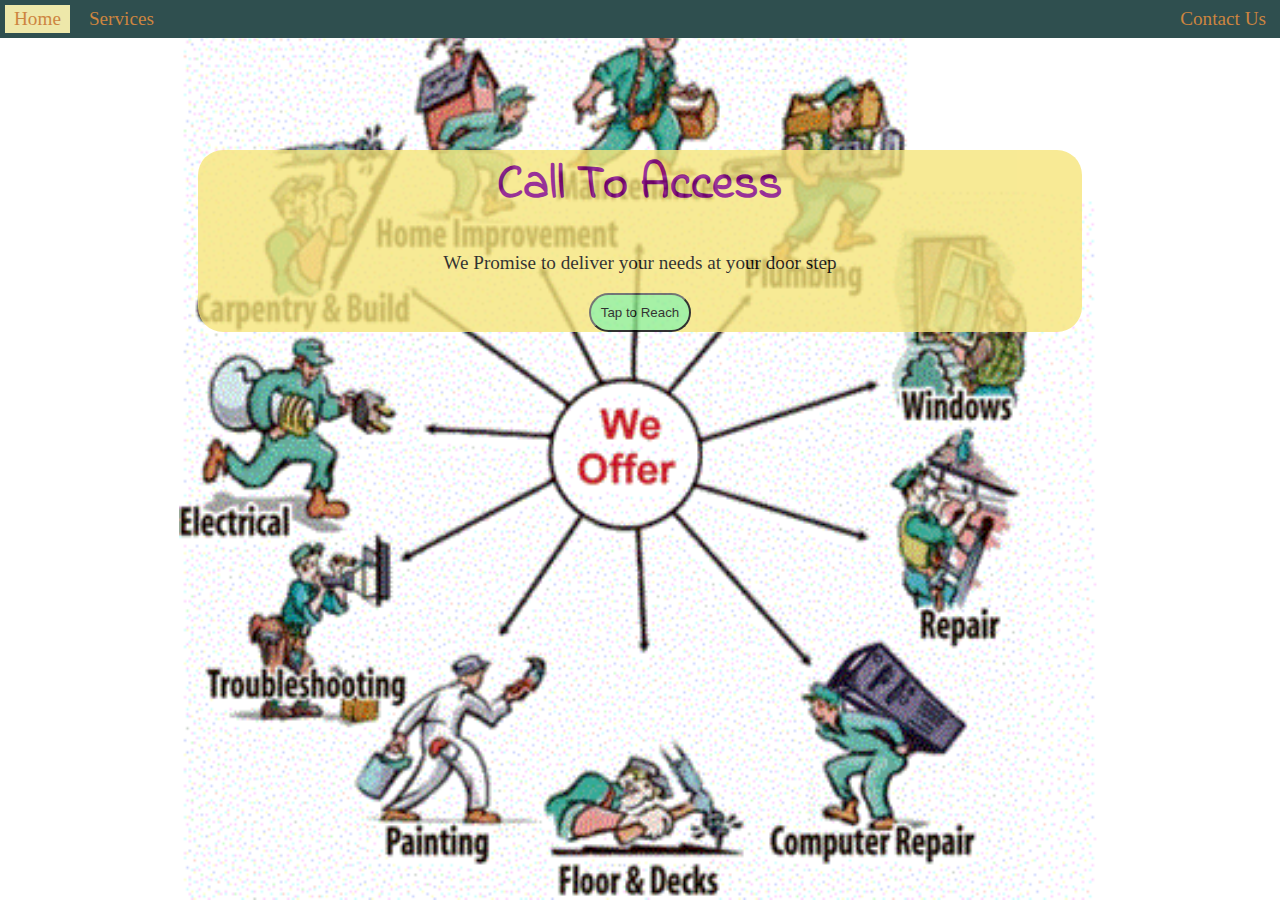
<file: index.html>
<!DOCTYPE html>
<html lang="en">
<head>
    <meta charset="UTF-8">
    <title>Call To Access</title>
    <link rel="stylesheet" href="CSS/index.css">
    <link rel="stylesheet" href="https://use.fontawesome.com/releases/v5.1.0/css/all.css" integrity="sha384-lKuwvrZot6UHsBSfcMvOkWwlCMgc0TaWr+30HWe3a4ltaBwTZhyTEggF5tJv8tbt" crossorigin="anonymous">
    <link href="https://fonts.googleapis.com/css?family=Gaegu" rel="stylesheet">
    <link href="https://fonts.googleapis.com/css?family=Gaegu|Indie+Flower" rel="stylesheet">
    
</head>
<body>
    <ul>
        <li class="active"><a href="#">Home</a></li>
<!--        <li><a href="#">About Us</a></li>-->
        <li><a href="UserSignUp.html">Services</a></li>
        <li class="righty"><a href="#">Contact Us</a></li>
        <li class="righty"><a href="SignUpPage.html"><i class="fas fa-users"></i></a></li>
    </ul>
    
  <div>
       
  <i class="fa fa-american-sign-language-interpreting" aria-hidden="true"></i>
   <h1>Call To Access</h1>
   <p>We Promise to deliver your needs at your door step</p>
    <a href="SignUpPage.html"><button>Tap to Reach</button></a>   
<!--  <button>Tap to Reach</button>-->
 </div>
    
</body>
</html>
</file>
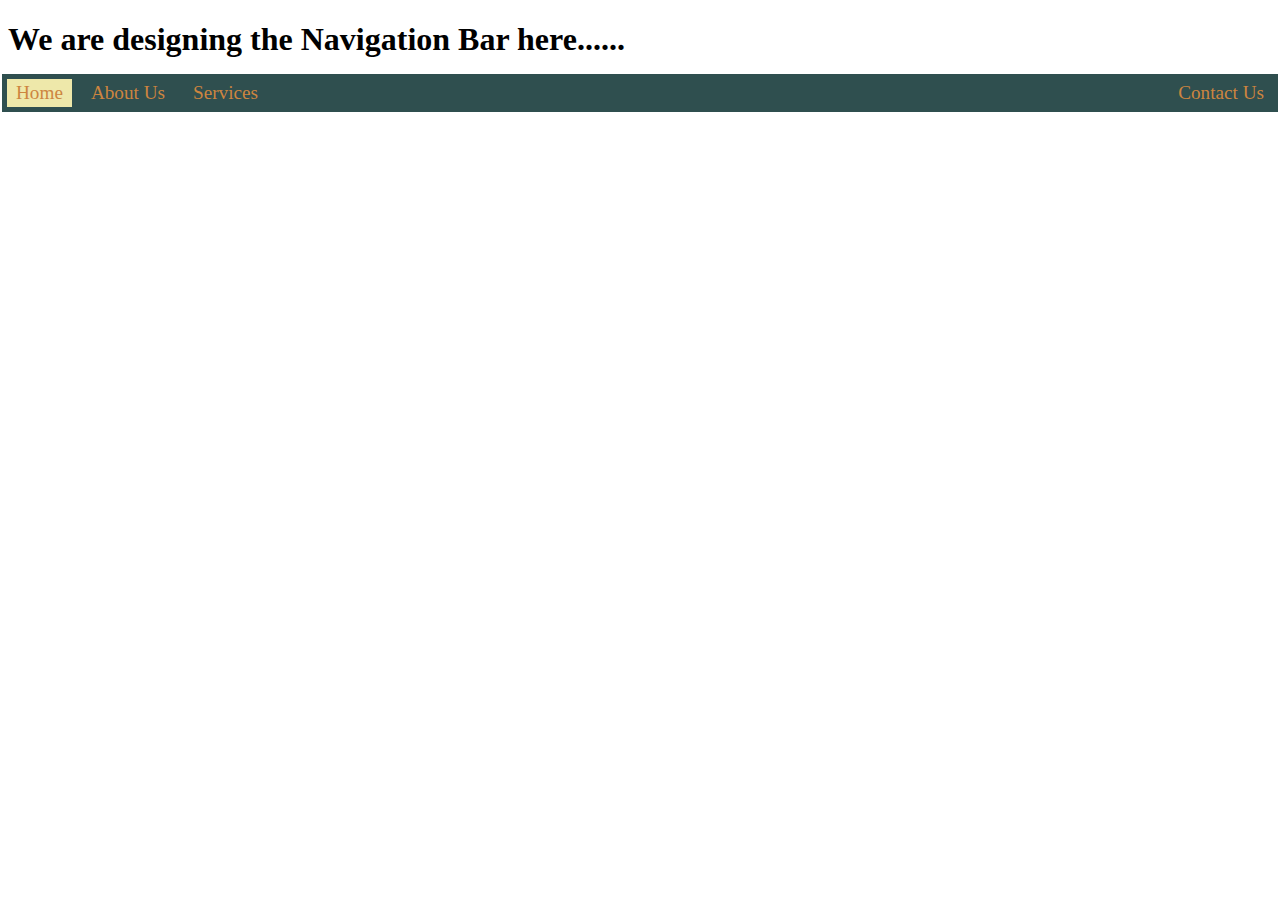
<file: nav.html>
<!DOCTYPE html>
<html lang="en">
<head>
    <meta charset="UTF-8">
    <title>Navigation Bar</title>
    <link rel="stylesheet" href="CSS/nav.css">
    <link rel="stylesheet" href="https://use.fontawesome.com/releases/v5.1.0/css/all.css" integrity="sha384-lKuwvrZot6UHsBSfcMvOkWwlCMgc0TaWr+30HWe3a4ltaBwTZhyTEggF5tJv8tbt" crossorigin="anonymous">
<!--    <link rel="stylesheet" href="https://stackpath.bootstrapcdn.com/font-awesome/4.7.0/css/font-awesome.min.css">-->
</head>
<body>
    <h1> We are designing the  Navigation Bar here......</h1>
    
    <ul>
        <li class="active"><a href="#">Home</a></li>
        <li><a href="#">About Us</a></li>
        <li><a href="#">Services</a></li>
        <li class="righty"><a href="#">Contact Us</a></li>
        <li class="righty"><a href="#"><i class="fas fa-users"></i></a></li>
    </ul>
</body>
</html>
</file>
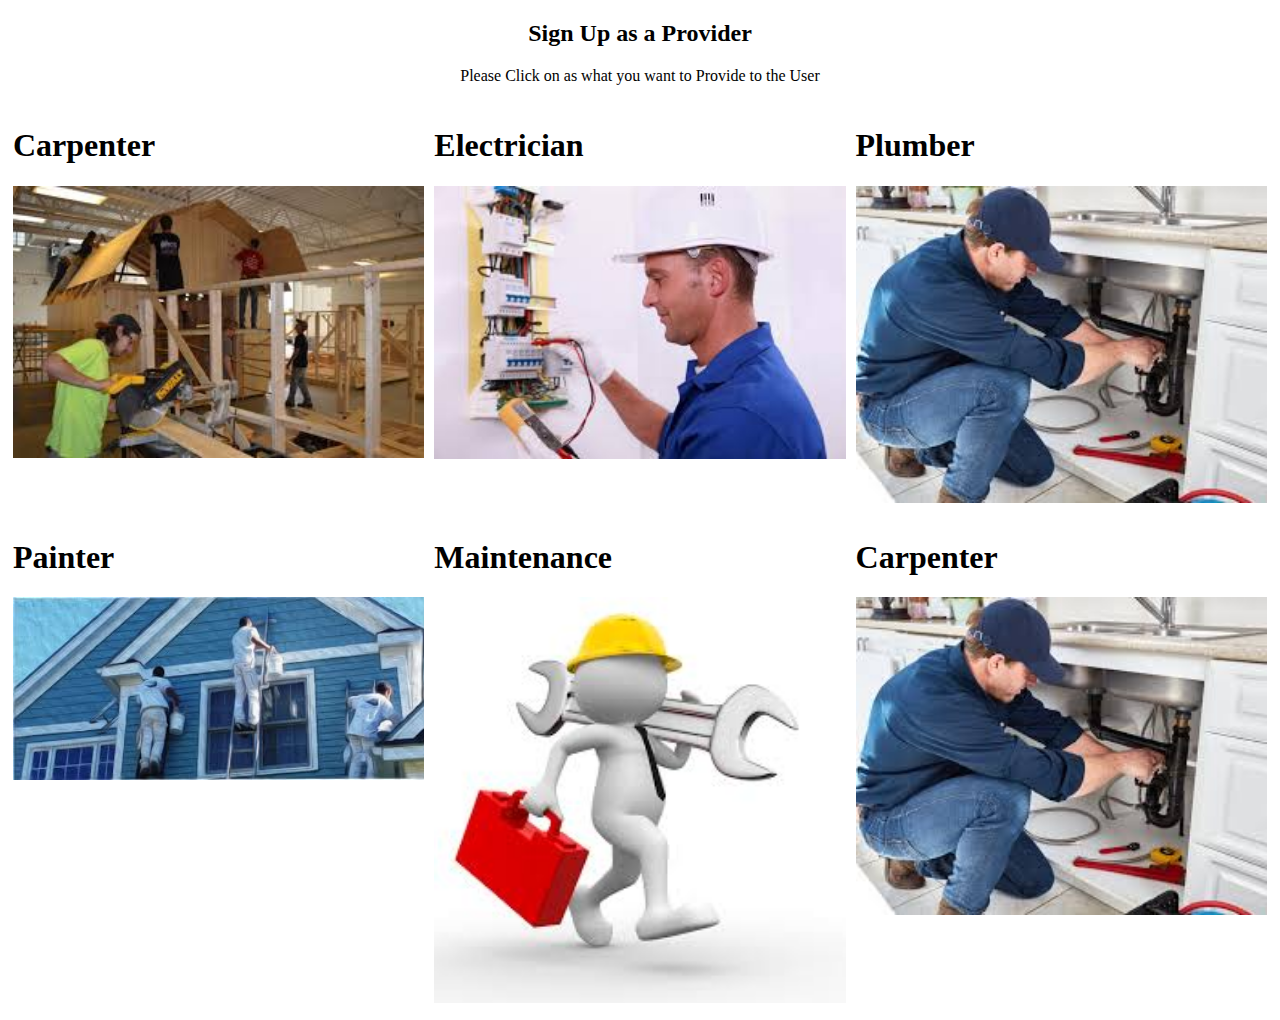
<file: ProviderSignUp.html>
<!DOCTYPE html>
<html>
<head>
<style>
* {
    box-sizing: border-box;
}

.column {
    float: left;
    width: 33.33%;
    padding: 5px;
}

/* Clearfix (clear floats) */
.row::after {
    content: "";
    clear: both;
    display: table;
}
</style>
</head>
<body>

<h2 style="text-align:center" >Sign Up as a Provider</h2>
<p style="text-align: center">Please Click on as what you want to Provide to the User</p>

<div class="row">
  <div class="column">
      <h1>Carpenter</h1>
    <img src="Images/carpentry.jpg" alt="Carpentry" style="width:100%" height="80%">
  </div>
  <div class="column">
      <h1>Electrician</h1>
    <img src="Images/electrician1.jpg" alt="Electrician" style="width:100%" height="80%">
  </div>
  <div class="column">
      <h1>Plumber</h1>
    <img src="Images/plumber.jpg" alt="Plumber" style="width:100%" height="60%">
  </div>
</div>
    
    <div class="row">
  <div class="column">
      <h1>Painter</h1>
    <img src="Images/painter.jpg" alt="Painter" style="width:100%" height="80%">
  </div>
  <div class="column">
      <h1>Maintenance</h1>
    <img src="Images/maintenanace.jpg" alt="Maintenance" style="width:100%" height="40%">
  </div>
  <div class="column">
      <h1>Carpenter</h1>
    <img src="Images/plumber.jpg" alt="Plumber" style="width:100%" height="80%">
  </div>
</div>

</body>
</html>
</file>
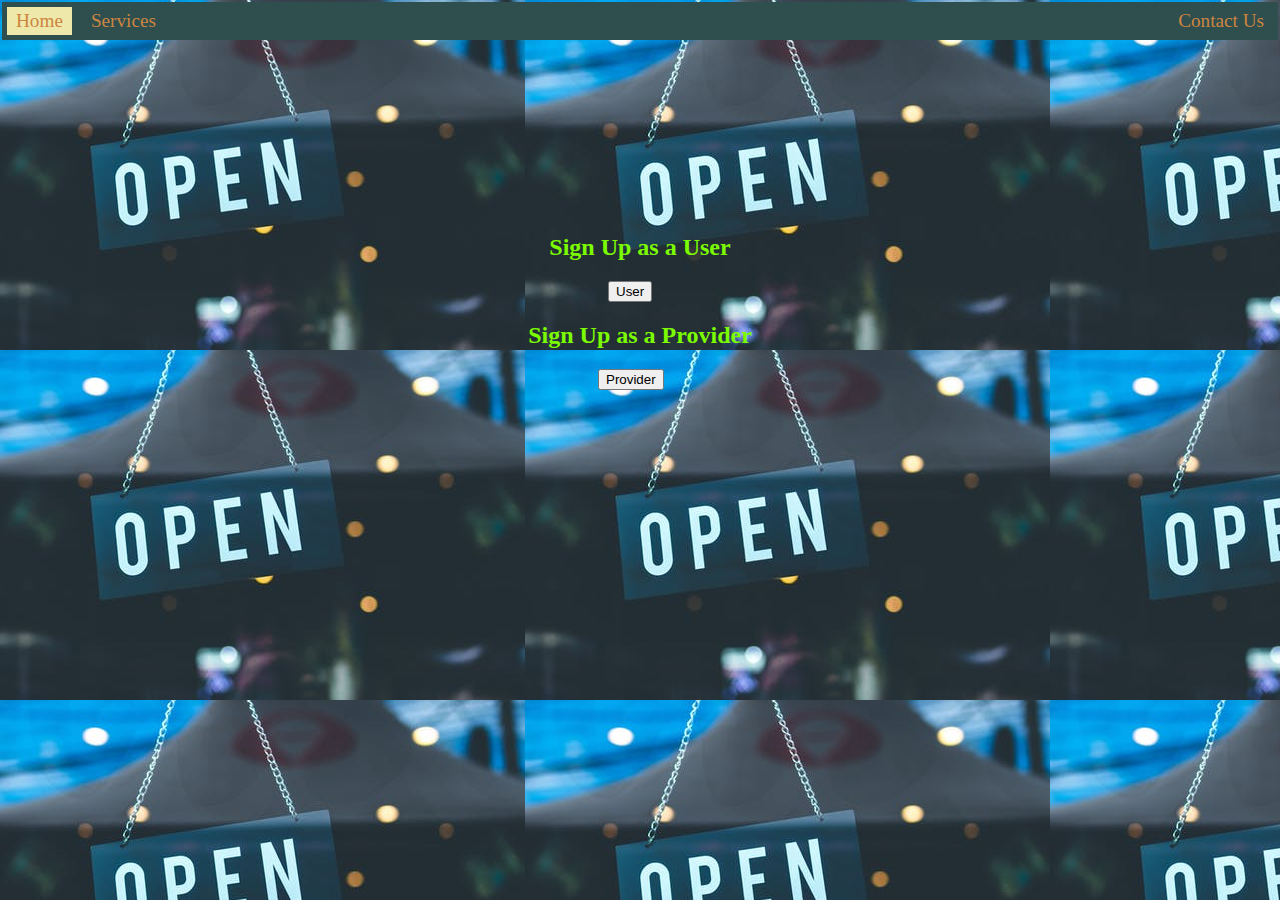
<file: SignUpPage.html>
<!DOCTYPE html>
<html>
<!--
    <head><title>W3.CSS</title>
<meta name="viewport" content="width=device-width, initial-scale=1">
        
<link rel="stylesheet" href="https://www.w3schools.com/w3css/4/w3.css">
        
    
    </head>
-->
    
    <head>
    <meta charset="UTF-8">
    <title>Call To Access</title>
    <link rel="stylesheet" href="CSS/nav.css">
    <link rel="stylesheet" href="https://use.fontawesome.com/releases/v5.1.0/css/all.css" integrity="sha384-lKuwvrZot6UHsBSfcMvOkWwlCMgc0TaWr+30HWe3a4ltaBwTZhyTEggF5tJv8tbt" crossorigin="anonymous">
    <link href="https://fonts.googleapis.com/css?family=Gaegu" rel="stylesheet">
    <link href="https://fonts.googleapis.com/css?family=Gaegu|Indie+Flower" rel="stylesheet">
    
</head>

<body background="Images/signup.jpeg" style="background-position:no-repeat ">
    <ul>
        <li class="active"><a href="#">Home</a></li>
<!--        <li><a href="#">About Us</a></li>-->
        <li><a href="UserSignUp.html">Services</a></li>
        <li class="righty"><a href="#">Contact Us</a></li>
        <li class="righty"><a href="SignUpPage.html"><i class="fas fa-users"></i></a></li>
    </ul>
<div style="margin: 200px">
<div class="w3-container">
  <h2 style="text-align: center; color:lawngreen">Sign Up as a User</h2>
<!--
  <input type="button" class="w3-button w3-black" value="Input Button">
  <button class="w3-button w3-black">Button Button</button>
-->
    <a style="margin-left: 400px" href="form.php" class="w3-button w3-black"><button>User</button></a>
</div>

<div class="w3-container">
  <h2 style="text-align: center; color:lawngreen">Sign Up as a Provider</h2>
<!--
  <input type="button" class="w3-btn w3-black" value="Input Button">
  <button class="w3-btn w3-black">Button Button</button>
-->
    <a style="margin-left: 390px" href="form.php" class="w3-btn w3-black"><button>Provider</button></a>
</div>
 </div>

</body>
</html>
</file>
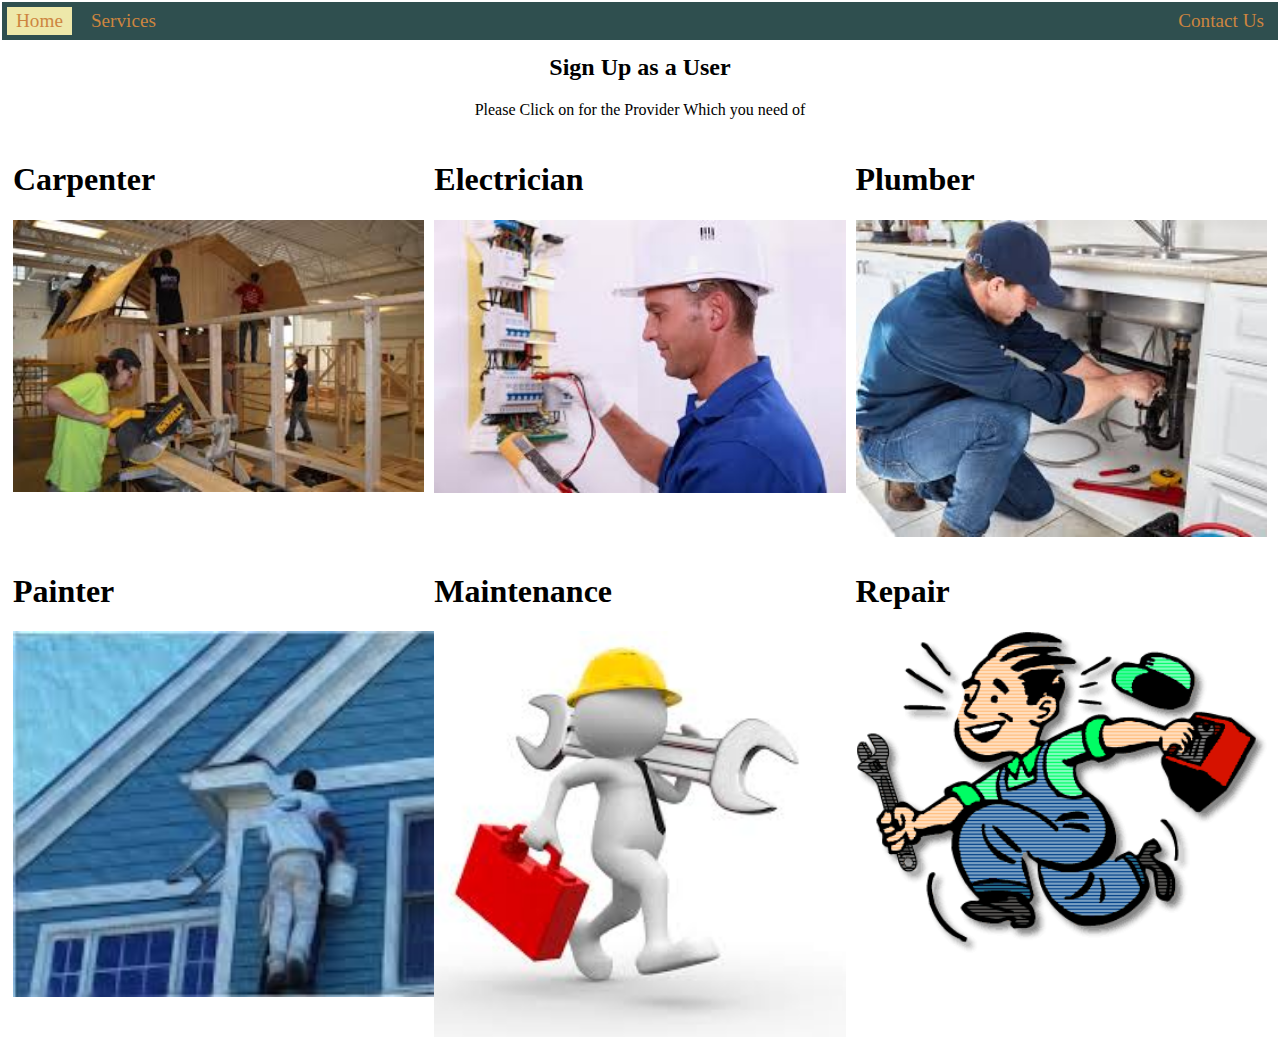
<file: UserSignUp.html>
<!DOCTYPE html>
<html>
<head>
    <head>
    <meta charset="UTF-8">
    <title>Call To Access</title>
    <link rel="stylesheet" href="CSS/nav.css">
    <link rel="stylesheet" href="https://use.fontawesome.com/releases/v5.1.0/css/all.css" integrity="sha384-lKuwvrZot6UHsBSfcMvOkWwlCMgc0TaWr+30HWe3a4ltaBwTZhyTEggF5tJv8tbt" crossorigin="anonymous">
    <link href="https://fonts.googleapis.com/css?family=Gaegu" rel="stylesheet">
    <link href="https://fonts.googleapis.com/css?family=Gaegu|Indie+Flower" rel="stylesheet">
    
</head>
    
<style>
* {
    box-sizing: border-box;
}

.column {
    float: left;
    width: 33.33%;
    padding: 5px;
}

/* Clearfix (clear floats) */
.row::after {
    content: "";
    clear: both;
    display: table;
}
</style>
</head>
<body>
    <ul>
        <li class="active"><a href="index.html">Home</a></li>
<!--        <li><a href="#">About Us</a></li>-->
        <li><a href="UserSignUp.html">Services</a></li>
        <li class="righty"><a href="#">Contact Us</a></li>
        <li class="righty"><a href="SignUpPage.html"><i class="fas fa-users"></i></a></li>
    </ul>

<h2 style="text-align: center">Sign Up as a User</h2>
<p style="text-align: center">Please Click on for the Provider Which you need of</p>

<div class="row">
  <div class="column">
      <h1>Carpenter</h1>
      <a href=""><img src="Images/carpentry.jpg" alt="Carpentry" style="width:100%" height="80%"></a>
  </div>
  <div class="column">
      <h1>Electrician</h1>
      <a href=""><img src="Images/electrician1.jpg" alt="Electrician" style="width:100%" height="80%"></a>
  </div>
  <div class="column">
      <h1>Plumber</h1>
      <a href=""><img src="Images/plumber.jpg" alt="Plumber" style="width:100%" height="60%"></a>
  </div>
</div>
    
    <div class="row">
  <div class="column">
      <h1>Painter</h1>
      <a href=""><img src="Images/painter.jpg" alt="Painter" style="width:200%" height="110%"></a>
  </div>
  <div class="column">
      <h1>Maintenance</h1>
      <a href=""><img src="Images/maintenanace.jpg" alt="Maintenance" style="width:100%" height="40%"></a>
  </div>
  <div class="column">
      <h1>Repair</h1>
      <a href=""> <img src="Images/repair1.gif" alt="Repair" style="width:100%" height="30%"></a>
  </div>
</div>

</body>
</html>
</file>
<file: CSS/index.css>
body{
    background:url("../Images/allinone.gif")
    no-repeat center center fixed;
    background-size:contain;
}

/*Navigation */

ul{
    list-style-type: none;
    margin: -8px;
    padding: 0;
    background-color:darkslategray;
    overflow: hidden;
}
li{
    float: left;
    margin: 5px;
    padding: 2px 5px;
    font-size: 1.2em;
    
}
li a{
    display:block;
    color: peru;
    text-align: center;
    text-decoration: none;
    padding: 1px 4px;
/*    background-color:lightcyan;*/
}
li a:hover{
    background-color: lightblue;
}

.righty{
    
    float:right;
}
.active{
    background-color: palegoldenrod;
}

/*Body*/


div{
    background-color: #f6e57b;
    width: 70%;
    text-align: center;
    margin: 120px auto;
    color: forestgreen;
    border-radius: 25px;
    opacity:.8;
        
        
}

h1{
    font-size: 3em;
    font-family: 'Gaegu', cursive;
    font-family: 'Indie Flower', cursive;
    color:purple
}
p{
    font-size: 1.2em;
    color: #7950f2;
    color: black
}
button{
    padding: 10px;
    border-radius: 50em;
    background-color: lightgreen;
}
i{
    color: orangered;
    font-size: 30px;
}
</file>
<file: CSS/nav.css>
body{
    background-color:white;
}
ul{
    list-style-type: none;
    margin: -6px;
    padding: 0;
    background-color:darkslategray;
    overflow: hidden;
}
li{
    float: left;
    margin: 5px;
    padding: 2px 5px;
    font-size: 1.2em;
    
}
li a{
    display:block;
    color: peru;
    text-align: center;
    text-decoration: none;
    padding: 1px 4px;
/*    background-color:lightcyan;*/
}
li a:hover{
    background-color: lightblue;
}

.righty{
    
    float:right;
}
.active{
    background-color: palegoldenrod;
}
</file>
